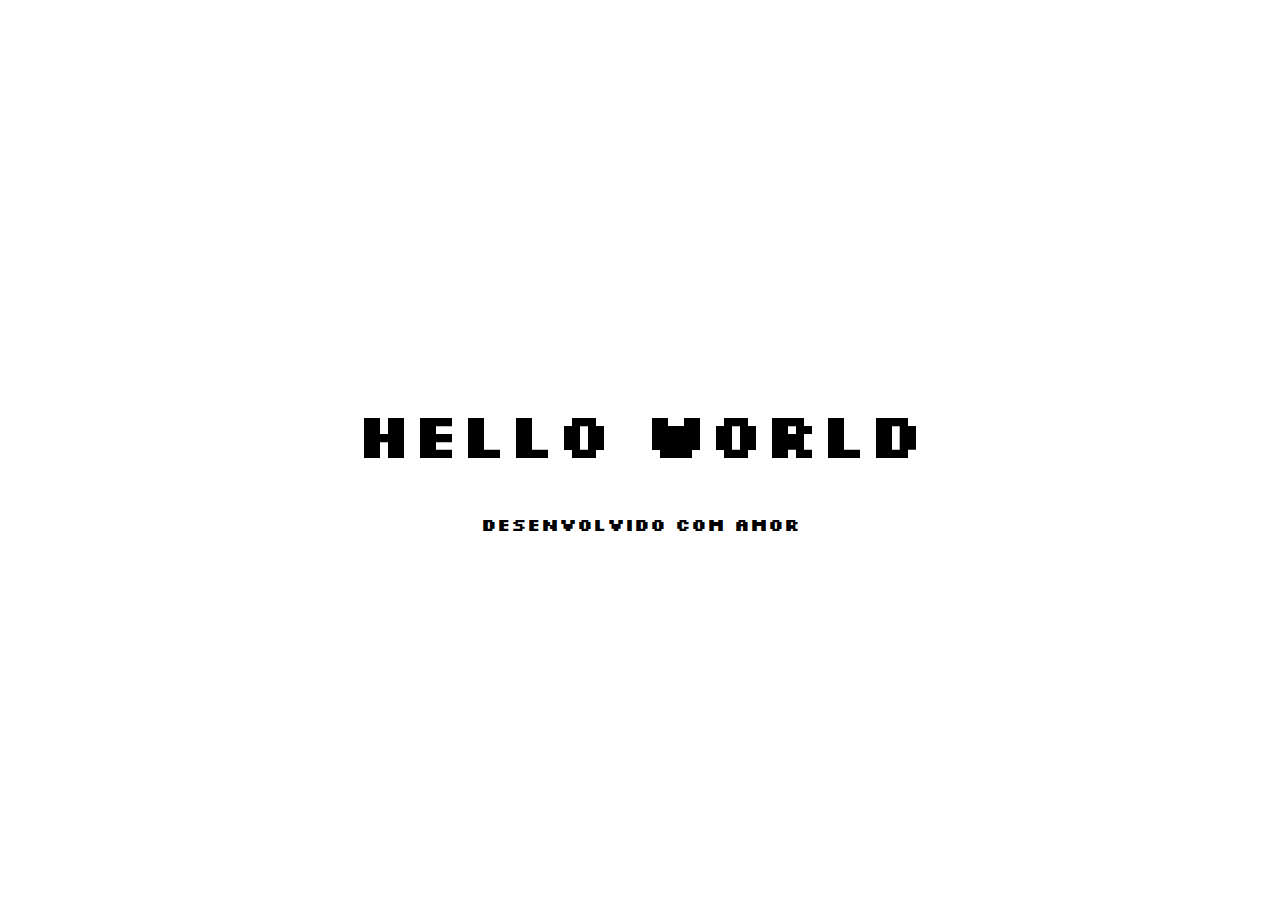
<file: Dia 02 - Hello Word/index.html>
<!DOCTYPE html>
<html lang="pt-br">
<head>
    <meta charset="UTF-8">
    <meta name="viewport" content="width=device-width, initial-scale=1.0">
    <link rel="stylesheet" href="https://fonts.googleapis.com/css2?family=Silkscreen&display=swap">
    <link rel="stylesheet" href="./assets/css/style.css">
    <title>Hello World Personalizado</title>
</head>
<body>
    <div id="hello-container" class="colors">
        <div class="word-container">
            <h1 id="hello-text" class="vanish">Hello World </h1> 
        </div>
        <h2 class="vanish">Desenvolvido com amor</h2>
        <div class="blur show"></div>
    </div>

    <script src="./assets/js/script.js"></script>
</body>
</html>
</file>
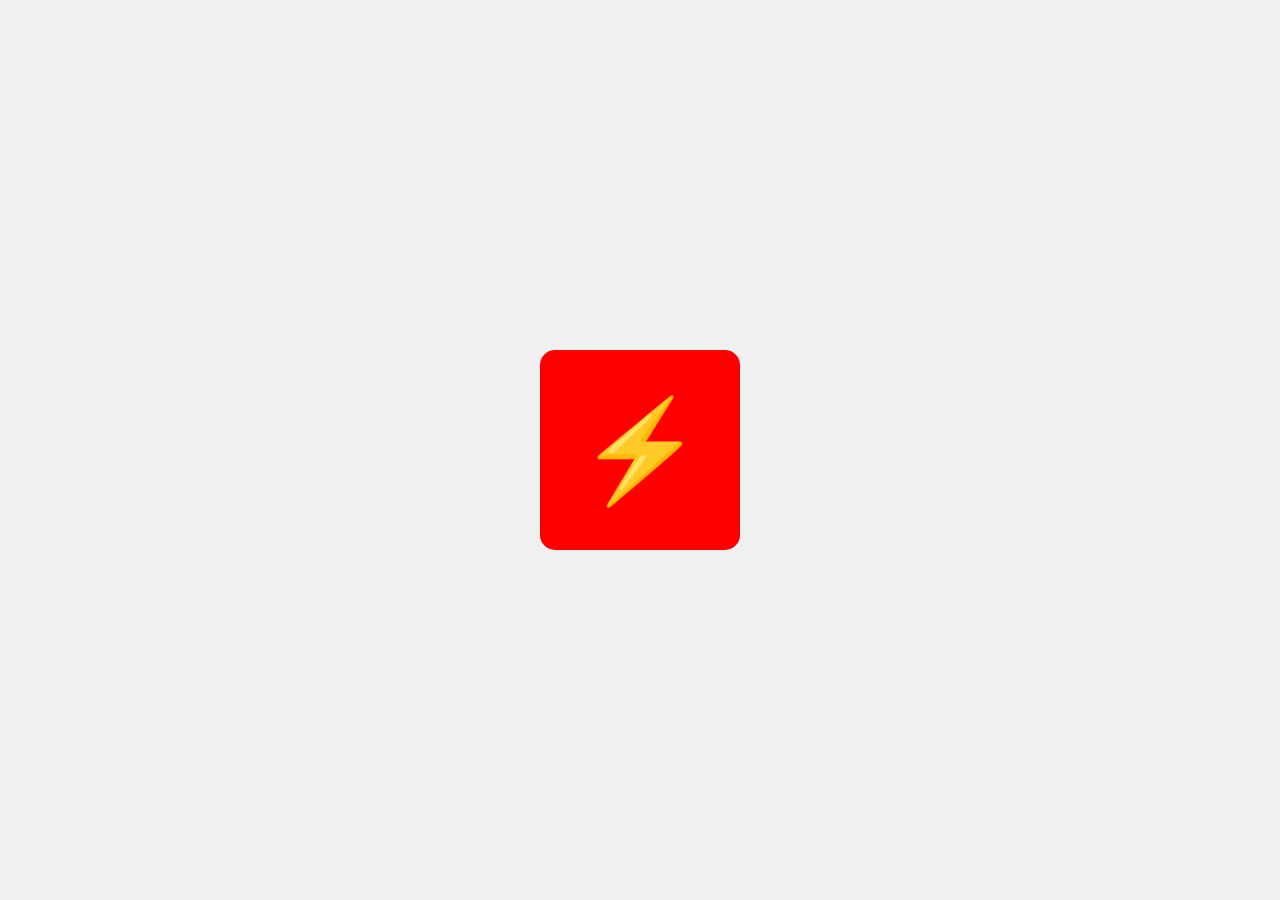
<file: Dia 03 - Botão animado/index.html>
<!DOCTYPE html>
<html lang="pt-br">
<head>
    <meta charset="UTF-8">
    <meta name="viewport" content="width=device-width, initial-scale=1.0">
    <title>Botão Animado</title>
    <link rel="stylesheet" href="assets/css/style.css">
</head>
<body>
    <div id="customButton" onclick="toggleButton()">
        <div id="circleLoader">
            <svg height="100" width="100">
                <circle cx="50" cy="50" r="40" />
            </svg>
        </div>
        <div id="powerIcon">
            &#x26A1;
        </div>
    </div>

    <script src="assets/js/script.js"></script>
</body>
</html>
</file>
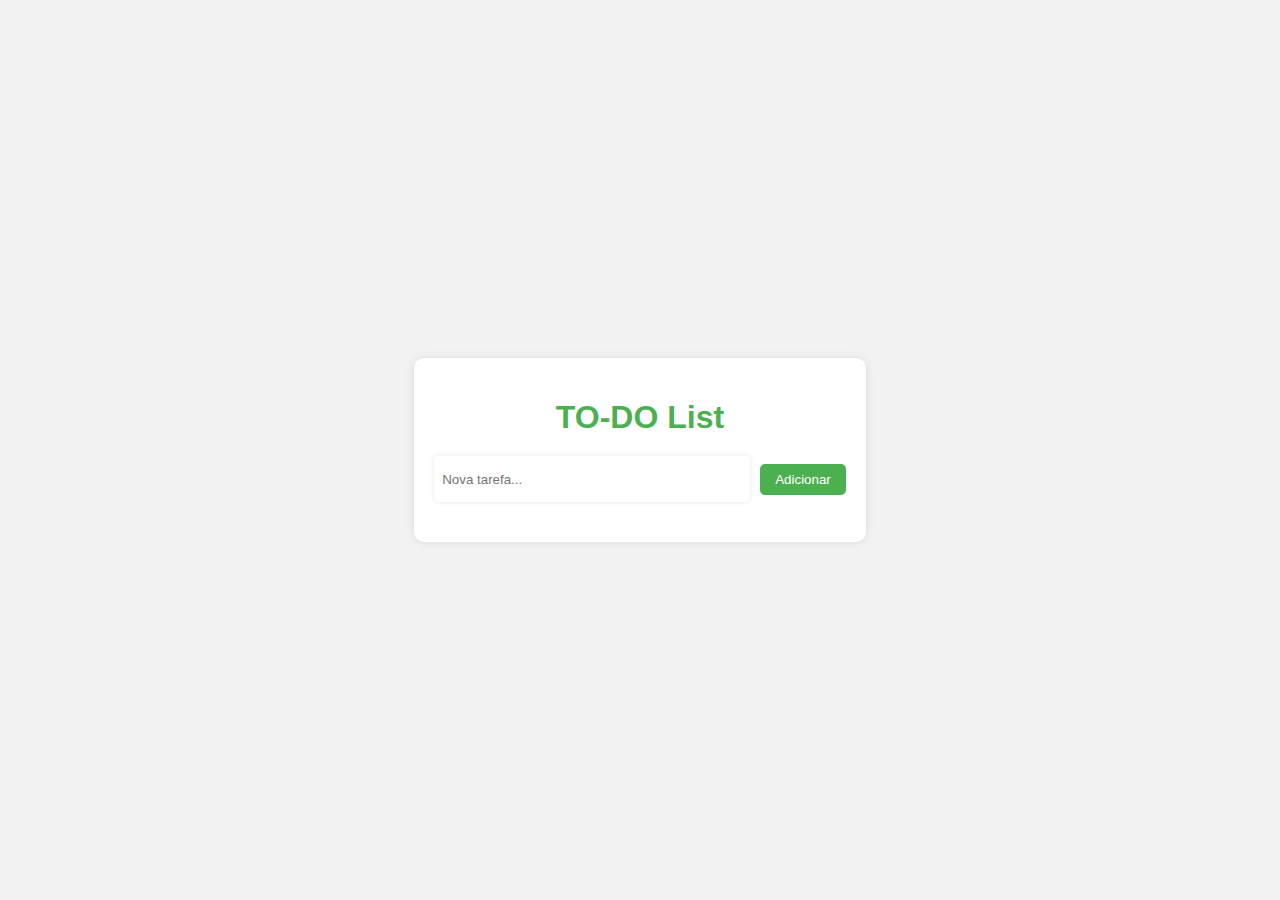
<file: Dia 04 - To-Do List/index.html>
<!DOCTYPE html>
<html lang="pt-br">
<head>
  <title>TO-DO List</title>
  <link rel="stylesheet" type="text/css" href="assets\css\style.css">
</head>
<body>
  <div class="container">
    <h1>TO-DO List</h1>
    <div class="add-task">
      <input type="text" id="taskInput" placeholder="Nova tarefa...">
      <button onclick="addTask()">Adicionar</button>
    </div>
    <ul id="taskList"></ul>
  </div>
  <script src="assets\js\script.js"></script>
</body>
</html>
</file>
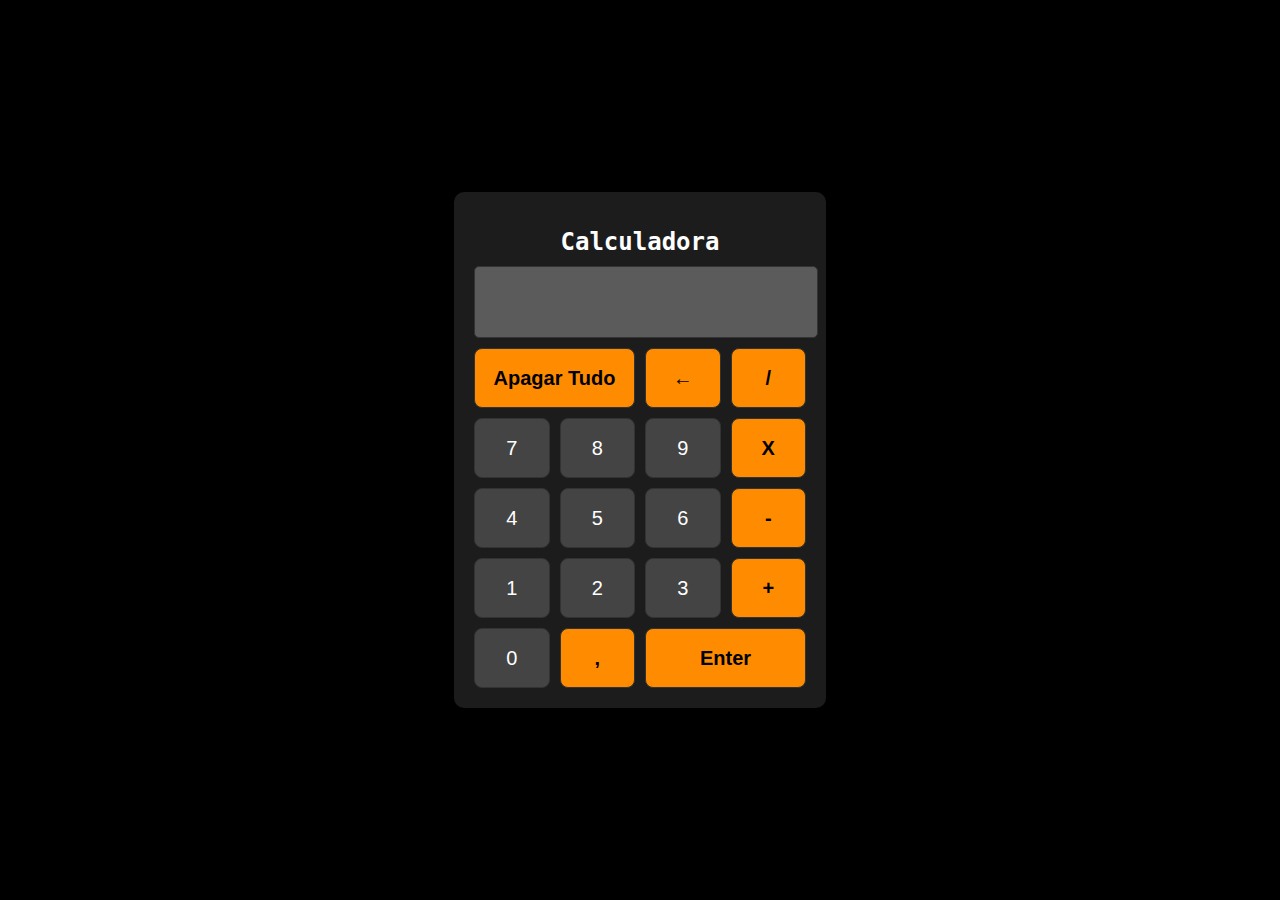
<file: Dia 05 - Calculadora/index.html>
<!DOCTYPE html>
<html lang="pt-br">
<head>
  <meta charset="UTF-8">
  <meta name="viewport" content="width=device-width, initial-scale=1.0">
  <title>Calculadora</title>
  <link rel="stylesheet" href="assets\css\style.css">
</head>
<body>
  <div class="calculator">
    <h1 class="calculator-title">Calculadora</h1>
    <input type="text" id="output" disabled>
    <div class="buttons">
      <button class="operator clearOutput" onclick="clearOutput()">Apagar Tudo</button>
      <button class="operator delete" onclick="cleardelete()">&larr;</button>
      <button class="operator" onclick="appendSymbol('/')">/</button>
      <button class="number" onclick="appendSymbol('7')">7</button>
      <button class="number" onclick="appendSymbol('8')">8</button>
      <button class="number" onclick="appendSymbol('9')">9</button>
      <button class="operator" onclick="appendSymbol('*')">X</button>
      <button class="number" onclick="appendSymbol('4')">4</button>
      <button class="number" onclick="appendSymbol('5')">5</button>
      <button class="number" onclick="appendSymbol('6')">6</button>
      <button class="operator" onclick="appendSymbol('-')">-</button>
      <button class="number" onclick="appendSymbol('1')">1</button>
      <button class="number" onclick="appendSymbol('2')">2</button>
      <button class="number" onclick="appendSymbol('3')">3</button>
      <button class="operator" onclick="appendSymbol('+')">+</button>
      <button class="number numberzero" onclick="appendSymbol('0')">0</button>
      <button class="operator" onclick="appendDecimal()">,</button>
      <button class="operator enter" onclick="calculateResult()">Enter</button>
    </div>
  </div>
  <script src="assets\js\script.js"></script>
</body>
</html>
</file>
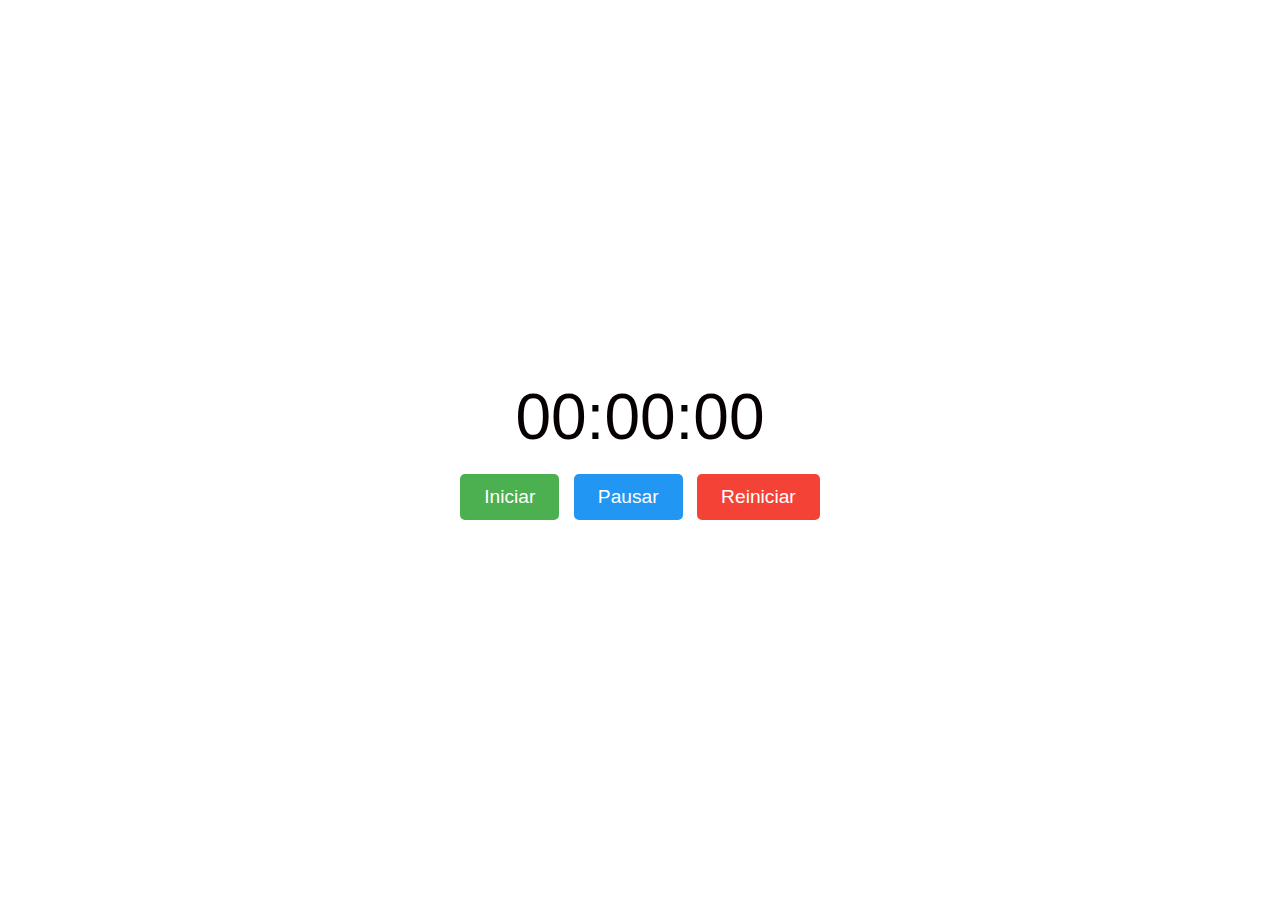
<file: Dia 07 - cronometro/index.html>
<!DOCTYPE html>
<html lang="en">
<head>
    <meta charset="UTF-8">
    <meta name="viewport" content="width=device-width, initial-scale=1.0">
    <link rel="stylesheet" href="./assets/css/style.css">
    <title>Meu Cronômetro</title>
</head>
<body>
    <div class="container">
        <div class="timer">
            <span id="minutes">00</span>:<span id="seconds">00</span>:<span id="milliseconds">00</span>
        </div>
        <div class="controls">
            <button id="startBtn" class="btn start">Iniciar</button>
            <button id="pauseBtn" class="btn pause">Pausar</button>
            <button id="resetBtn" class="btn reset">Reiniciar</button>
        </div>
    </div>
    <script src="./assets/js/script.js"></script>
</body>
</html>
</file>
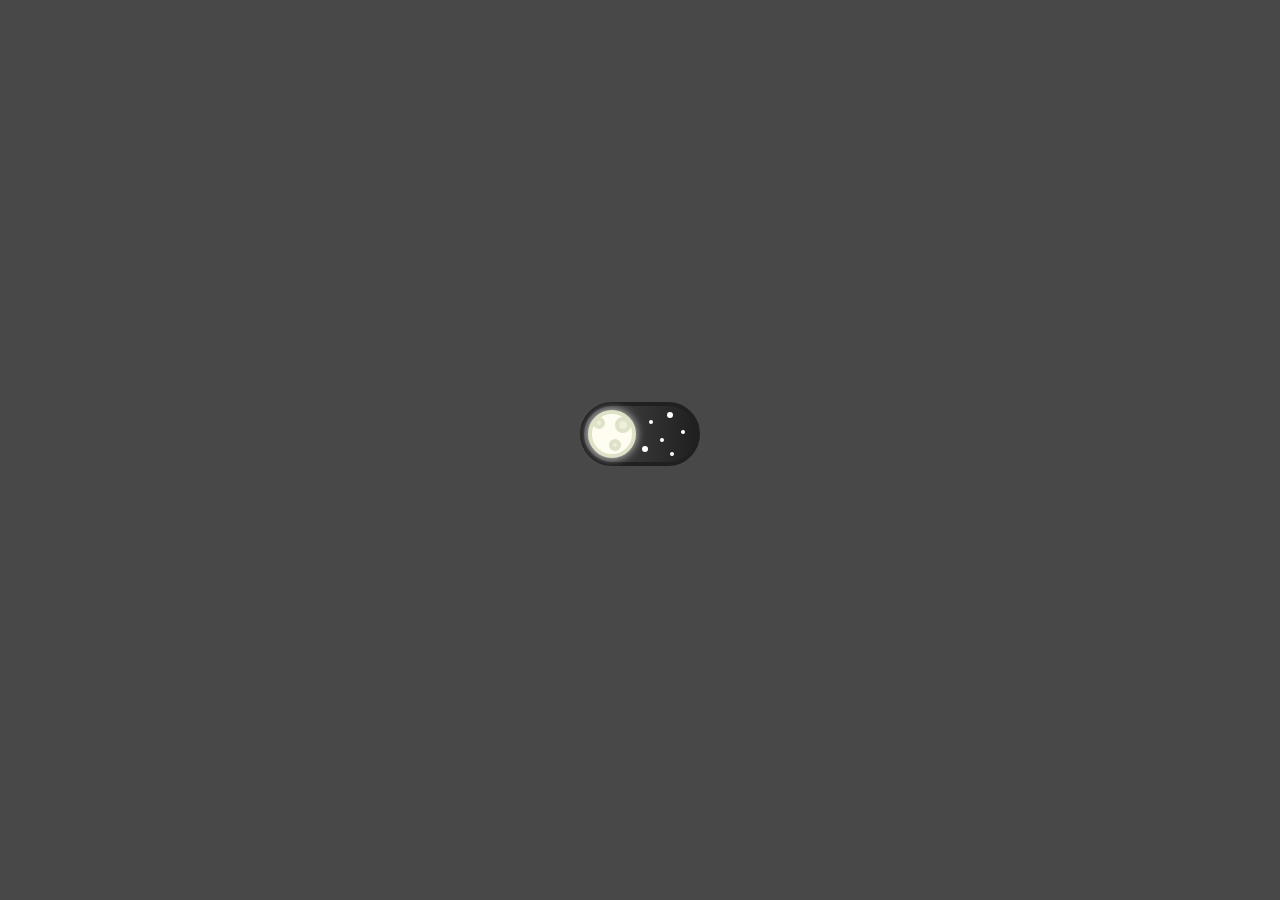
<file: Dia 08 - Theme Toggle/index.html>
<!DOCTYPE html>
<html lang="en">

<head>
  <meta charset="UTF-8">
  <meta name="viewport" content="width=device-width, initial-scale=1.0">
  <title>Switch Day and Night Toggle Button</title>
  <link rel="stylesheet" href="./assets/css/style.css">
</head>

<body>
  <div class="container">
    <div class="switch">
      <label for="toggle">
        <input id="toggle" class="toggle-switch" type="checkbox">
        <div class="sun-moon">
          <div class="dots"></div>
        </div>
        <div class="background">
          <div class="stars1"></div>
          <div class="stars2"></div>
        </div>
        <div class="fill"></div>
      </label>
    </div>
  </div>
</body>
</html>
</file>
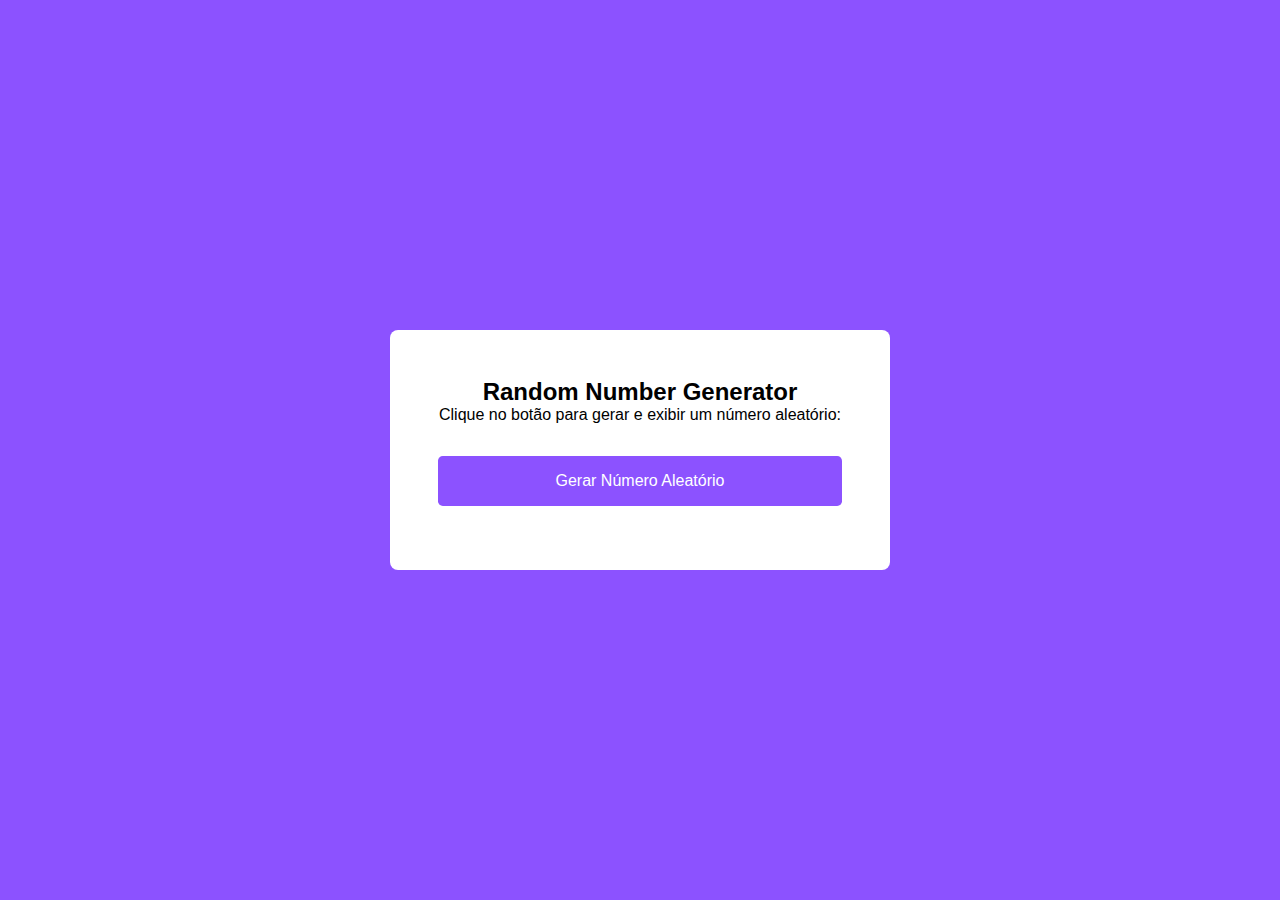
<file: Dia 09 -  Random Number Generator/index.html>
<!DOCTYPE html>
<html lang="en">

<head>
    <meta name="viewport" content="width=device-width, initial-scale=1.0" />
    <title>Random Number Generator</title>
    <link rel="stylesheet" href="./assets/css/style.css" />
</head>

<body>
    <div class="container">
        <h2>Random Number Generator</h2>
        <p>Clique no botão para gerar e exibir um número aleatório:</p>
        <button id="generateButton">Gerar Número Aleatório</button>
        <p id="result"></p>
    </div>
    <script src="./assets/js/script.js"></script>
</body>

</html>
</file>
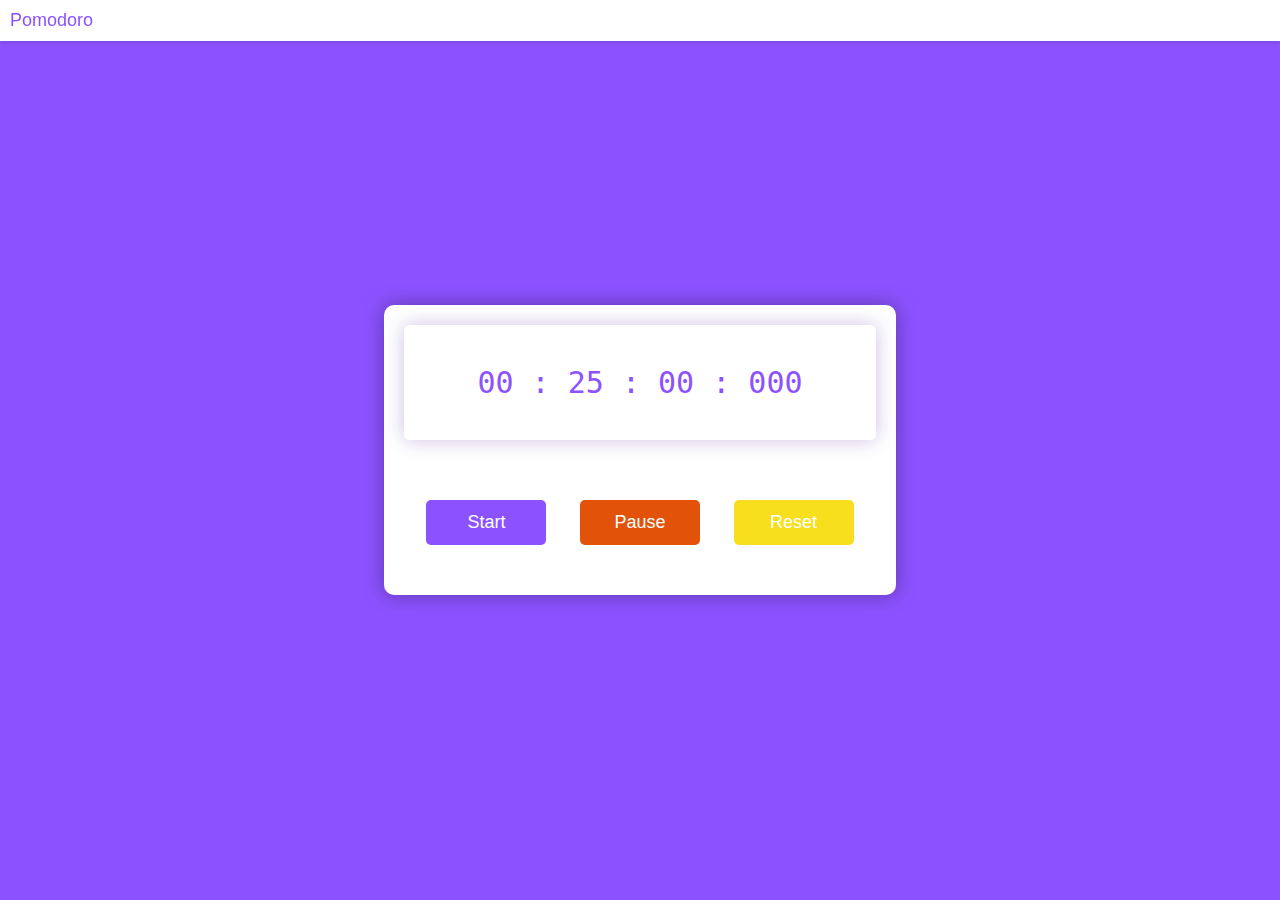
<file: Dia 10 - Pomodoro/index.html>
<!DOCTYPE html>
<html lang="en">
<head>
    <meta charset="UTF-8">
    <meta http-equiv="X-UA-Compatible" content="IE=edge">
    <meta name="viewport" content="width=device-width, initial-scale=1.0">
    <title>Pomodoro Timer</title>
    <link rel="stylesheet" href="./assets/css/style.css">
</head>
<body>
    <nav class="navbar">

        <div class="navbar-center">Pomodoro</div>

    </nav>

    <div class="container">
        <div class="timer-display">
          00 : 25 : 00 : 000
        </div>
        <div class="congrats-message" id="congratsMessage">
            <div class="congrats-box">
                <span class="congrats-text">Parabéns! 🎉</span> <br>
                <p>Você chegou no fim de mais um cíclo dessa sessão!</p><br>
                <button id="reset-button" onclick="resetTimer()">Reiniciar ciclo</button>
            </div>
        </div>
        <div class="buttons">
            <button id="start-timer">Start</button>
            <button id="pause-timer">Pause</button>
            <button id="reset-timer">Reset</button>
        </div>
    </div>

    <script src="./assets/js/script.js"></script>
</body>
</html>
</file>
<file: Dia 02 - Hello Word/assets/css/style.css>
@font-face {
  font-family: 'Silkscreen-Bold';
  src: url('https://fonts.google.com/specimen/Silkscreen?query=Silkscreen') format('truetype');
  font-weight: bold;
  font-style: normal;
}

body {
  background-color: var(--background-color);
  color: var(--text-color);
  font-family: "Silkscreen", sans-serif;
  text-align: center;
  margin: 0;
}

.word-container {
  display: flex;
}

#hello-text {
  font-family: "Silkscreen", sans-serif;
  font-size: 4rem;
  text-shadow: 2px 2px var(--shadow-text-color);
  margin-bottom: 24px;
  z-index: 1;
  user-select: none;
  cursor: pointer;
  opacity: 1;
  transition: opacity 0.2s;
}

#hello-container {
  display: flex;
  flex-direction: column;
  align-items: center;
  justify-content: center;
  width: 100vw;
  height: 100vh;
}



.content {
  animation: floating 3s forwards infinite 1s;
}

svg {
  margin-bottom: 12px;
}

h2 {
  font-size: 1.125rem;
  width: 20rem;
  opacity: 1;
}

.blur {
  display: none;
  position: absolute;
  width: 100%;
  height: 100%;
  animation: showing 1.5s steps(20, end);
}

.show {
  display: initial;
}
</file>
<file: Dia 03 - Botão animado/assets/css/style.css>
body {
  display: flex;
  align-items: center;
  justify-content: center;
  height: 100vh;
  margin: 0;
  background-color: #f0f0f0;
}

#customButton {
  height: 200px;
  width: 200px;
  background-color: red;
  border-radius: 15px;
  transition: background-color 0.3s;
  position: relative;
  cursor: pointer;
}

#customButton:active {
  background-color: blue;
}

#circleLoader {
  position: absolute;
  top: 50%;
  left: 50%;
  transform: translate(-50%, -50%);
  display: none;
}

#circleLoader svg {
  animation: rotate 2s linear infinite;
}

#circleLoader circle {
  fill: yellow;
  stroke: #333;
  stroke-width: 6;
}

@keyframes rotate {
  0% { transform: translate(-50%, -50%) rotate(0deg); }
  100% { transform: translate(-50%, -50%) rotate(360deg); }
}

#powerIcon {
  position: absolute;
  top: 50%;
  left: 50%;
  transform: translate(-50%, -50%);
  color: white;
  font-size: 100px;
}
</file>
<file: Dia 07 - cronometro/assets/css/style.css>
body {
    font-family: 'Segoe UI', Tahoma, Geneva, Verdana, sans-serif;
    display: flex;
    align-items: center;
    justify-content: center;
    height: 100vh;
    margin: 0;
    background-color: #1a1a1a;
}

.container {
    text-align: center;
    color: #fff;
}

.timer {
    font-size: 4rem;
    color: #060000;
}

.controls {
    margin-top: 20px;
}

.btn {
    padding: 12px 24px;
    font-size: 1.2rem;
    margin: 0 5px;
    cursor: pointer;
    border: none;
    border-radius: 5px;
    outline: none;
    transition: background-color 0.3s ease;
}

.start {
    background-color: #4CAF50;
    color: #fff;
}

.start:hover {
    background-color: #45a049;
}

.pause {
    background-color: #2196F3;
    color: #fff;
}

.pause:hover {
    background-color: #1e87d6;
}

.reset {
    background-color: #f44336;
    color: #fff;
}

.reset:hover {
    background-color: #d63027;
}
/* dark-theme.css */
body {
    background-color: #1a1a1a;
    color: #ffffff;
    /* Adicione estilos adicionais para o tema escuro */
}
/* light-theme.css */
body {
    background-color: #ffffff;
    color: #000000;
    /* Adicione estilos adicionais para o tema claro */
}
</file>
<file: Dia 08 - Theme Toggle/assets/css/style.css>
* {
    box-sizing: border-box;
  }
  
  html, body {
    height: 100%;
    margin: 0;
    padding: 0;
  }
  
  .container {
    height: calc(100% - 2rem);
    display: flex;
    justify-content: center;
    align-items: center;
  }
  .switch {
    position: relative;
    overflow: hidden;
    width: 7.5rem;
    height: 4rem;
  }
  
  .switch input {
    position: absolute;
    top: 0;
    left: 0;
    z-index: 2;
    opacity: 0;
  }
  
  .switch label {
    cursor: pointer;
  }
  
  .background {
    z-index: 1;
    position: absolute;
    width: 7.5rem;
    height: 4rem;
    border-radius: 2.5rem;
    border: 0.25rem solid #202020;
    background: linear-gradient(to right, #484848 0%,#202020 100%);
    transition: all 0.3s;
  }
  
  .fill {
    position: fixed;
    top: 0;
    right: 0;
    bottom: 0;
    left: 0;
    background: #484848;
    transition: 0.75s all ease;
  }
  
  .switch input:checked ~ .fill {
    background: #E9F8FD;
  }
  
  .stars1,
  .stars2 {
    position: absolute;
    height: 0.4rem;
    width: 0.4rem; 
    background: #FFFFFF;
    border-radius: 50%;
    transition: 0.3s all ease;
  }
  
  .stars1 {
    top: 6px;
    right: 23px;
  }
  
  .stars2 {
    top: 40px;
    right: 48px;
  }
  
  .stars1:after,
  .stars1:before,
  .stars2:after,
  .stars2:before{
    position: absolute;
    content: "";
    display: block;
    height: 0.25rem;
    width: 0.25rem;
    background: #FFFFFF;
    border-radius: 50%;
    transition: 0.2s all ease;
  }
  
  .stars1:after {
    top: 8px;
    right: 20px;
  }
  
  .stars1:before {
    top: 18px;
    right: -12px;
  }
  
  .stars2:after {
    top: -8px;
    right: -16px;
  }
  
  .stars2:before {
    top: 6px;
    right: -26px;
  }
  
  .sun-moon {
    z-index: 2;
    position: absolute;
    left: 0;
    display: inline-block;
    height: 3rem;
    width: 3rem;
    margin: 0.5rem;
    background: #FFFDF2;
    border-radius: 50%;
    transition: all 0.5s ease;
    border: 0.25rem solid #DEE2C6;
    box-shadow: 0 0 10px rgba(255, 255, 255, 0.8);
  }
  
  .sun-moon .dots {
    position: absolute;
    top: 3px;
    left: 23px;
    height: 1rem;
    width: 1rem; 
    background: #EFEEDB;
    border: 0.25rem solid #DEE2C6;
    border-radius: 50%;
    transition: 0.4s all ease;
  }
  
  .sun-moon .dots:after,
  .sun-moon .dots:before {
    position: absolute;
    content: "";
    display: block;
    height: 0.25rem;
    width: 0.25rem;
    background: #EFEEDB;
    border: 0.25rem solid #DEE2C6;
    border-radius: 50%;
    transition: 0.4s all ease;
  }
  
  .sun-moon .dots:after {
    top: -4px;
    left: -26px;
  }
  
  .sun-moon .dots:before {
    top: 18px;
    left: -10px;
  }
  .switch input:checked ~ .sun-moon {
    left: calc(100% - 4rem);
    background: #F5EC59;
    border-color: #E7C65C;
    transform: rotate(-25deg);
    box-shadow: 0 0 10px #F5EC59, 0 0 15px #F5EC59, 0 0 20px #F5EC59;
    border-radius: 50%;
  }
  
  
  .switch input:checked ~ .sun-moon .dots,
  .switch input:checked ~ .sun-moon .dots:after,
  .switch input:checked ~ .sun-moon .dots:before {
    background: #FFFFFF;
    border-color: #FFFFFF;
  }
  
  .switch input:checked ~ .sun-moon .dots {
    height: 1.5rem;
    width: 1.5rem;
    top: 0px;
    left: -20px;
    transform: rotate(25deg);
  }
  
  .switch input:checked ~ .sun-moon .dots:after {
    height: 0.65rem;
    width: 0.65rem;
    top: 2px;
    left: -12px;
  }
  
  .switch input:checked ~ .sun-moon .dots:before {
    height: 0.4rem;
    width: 0.4rem;
    top: 6px;
    left: 14px;
  }
  
  .switch input:checked ~ .background .stars1,
  .switch input:checked ~ .background .stars2 {
    opacity: 0;
    transform: translateY(2rem);
  }
  
  .switch input:checked ~ .background {
    border: 0.25rem solid #78C1D5;
    background: linear-gradient(to right, #78C1D5 0%, #BBE7F5 100%);
  }
</file>
<file: Dia 09 -  Random Number Generator/assets/css/style.css>
*,
*:before,
*:after {
    padding: 0;
    margin: 0;
    box-sizing: border-box;
}

body {
    background: #8c52ff;
    font-family: 'Poppins', sans-serif;
}

.container {
    background-color: #fff;
    width: min(500px, 90%);
    position: absolute;
    transform: translate(-50%, -50%);
    top: 50%;
    left: 50%;
    padding: 3em;
    border-radius: 0.5em;
    text-align: center;
}

button {
    background-color: #8c52ff;
    padding: 1em 0.5em;
    width: 100%;
    color: #fff;
    border: none;
    font-size: 1em;
    margin: 2em 0 1em 0;
    border-radius: 0.3em;
    cursor: pointer;
}

p#result {
    font-size: 1.2em;
    
}
</file>
<file: Dia 10 - Pomodoro/assets/css/style.css>
*,
*:before,
*:after {
    padding: 0;
    margin: 0;
    box-sizing: border-box;
}

body {
    background: #8c52ff;
}



.navbar {
    background-color: #fff;
    width: 100%;
    position: fixed;
    top: 0;
    left: 0;
    display: flex;
    justify-content: space-between;
    padding: 10px;
    box-shadow: 0 2px 4px rgba(0, 0, 0, 0.1);
    z-index: 1000;
}

.navbar-center{
    color: #8c52ff;
    font-family: 'Poppins', sans-serif;
    font-size: 18px;
    cursor: pointer;
}


.container {
    background-color: #fff;
    width: 40%;
    min-width: 500px;
    position: absolute;
    transform: translate(-50%, -50%);
    top: 50%;
    left: 50%;
    padding: 20px 0;
    padding-bottom: 50px;
    border-radius: 10px;
    box-shadow: 0 0 20px rgba(0, 0, 0, 0.338);
}

.timer-display {
    position: relative;
    width: 92%;
    background: #fff;
    left: 4%;
    font-family: 'Roboto mono', monospace;
    color: #8c52ff;
    font-size: 30px;
    padding: 40px;
    display: flex;
    align-items: center;
    justify-content: space-around;
    border-radius: 5px;
    box-shadow: 0 0 20px rgba(65, 5, 145, 0.25);
}

.buttons {
    width: 90%;
    margin: 60px auto 0 auto;
    display: flex;
    justify-content: space-around;
}

.buttons button {
    width: 120px;
    height: 45px;
    background-color: #8c52ff;
    color: #fff;
    border: none;
    font-family: 'Poppins', sans-serif;
    font-size: 18px;
    border-radius: 5px;
    cursor: pointer;
    outline: none;
}

.buttons button:nth-last-child(2) {
    background-color: #e35209;
}

.buttons button:nth-last-child(1) {
    background-color: #f7df1e;
}

.buttons button:hover {
    box-shadow: 0 0 20px rgba(0, 0, 0, 0.25);
}

.congrats-message {
    display: none;
    justify-content: center;
    align-items: center;
    position: fixed;
    top: 50%;
    left: 50%;
    transform: translate(-50%, -50%);
    background-color: #fff;
    padding: 20px;
    border-radius: 10px;
    box-shadow: 0 0 20px rgba(0, 0, 0, 0.338);
}

.congrats-box {
    text-align: center;
}

.congrats-text {
    font-size: 24px;
    font-weight: bold;
    color: #e35209; /* Orange color */
}
</file>
